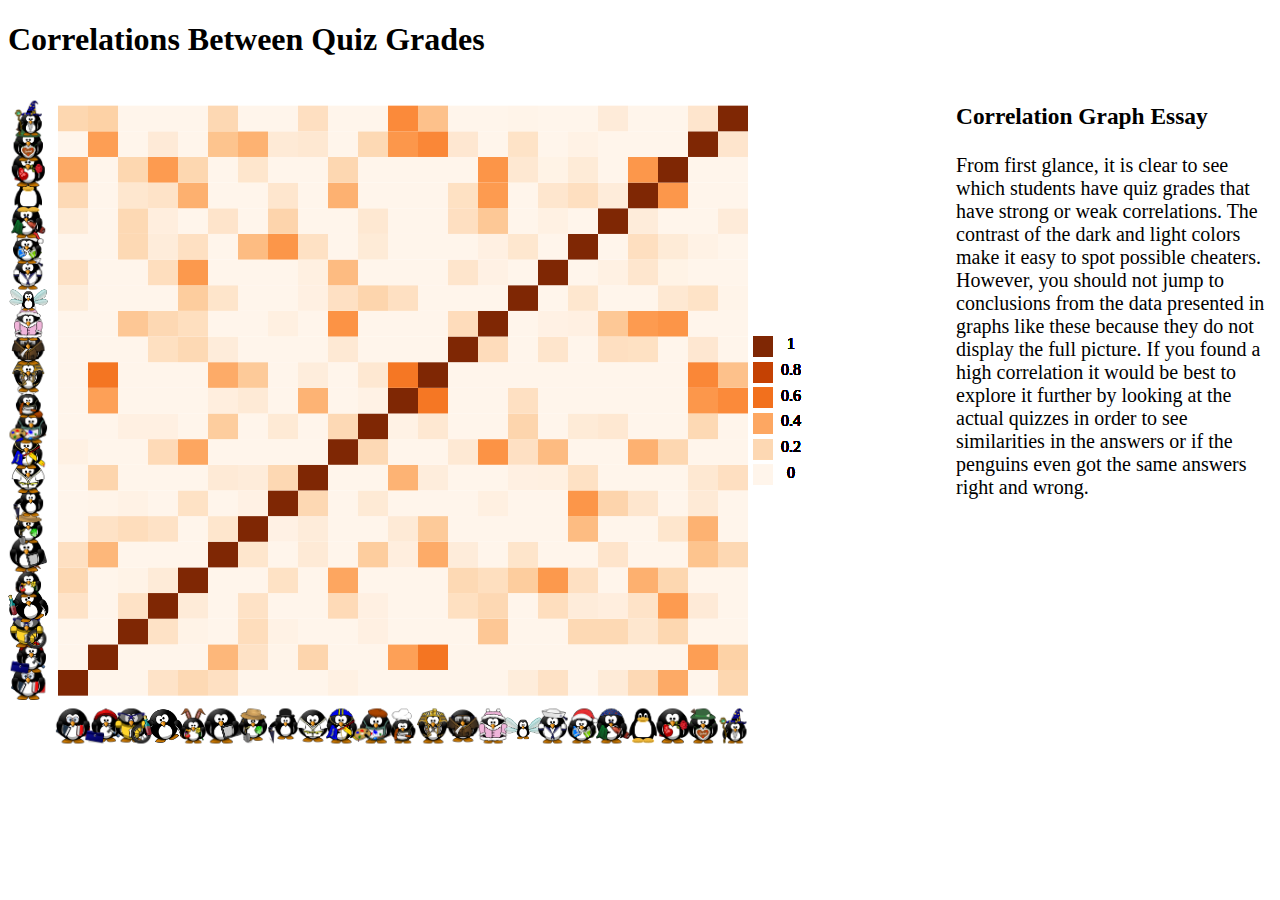
<file: index.html>
<!DOCTYPE html>
<html lang="en" dir="ltr">
  <head>
    <meta charset="utf-8">
    <title>Correlations</title>
<script type="text/javascript" src="d3.js">

</script>
<link rel="stylesheet" href="style.css">
  </head>
  <body>
    <h1>Correlations Between Quiz Grades</h1>
<svg>

</svg>
<div class="div">
  <h3>Correlation Graph Essay</h3>
  <p>From first glance, it is clear to see which students have quiz
    grades that have strong or weak correlations. The contrast
    of the dark and light colors make it easy to spot possible
    cheaters. However, you should not jump to conclusions
    from the data presented in graphs like these because they
    do not display the full picture. If you found a high correlation
    it would be best to explore it further by looking at
    the actual quizzes in order to see similarities in
    the answers or if the penguins even got the same answers
    right and wrong.

  </p>
</div>

    <script type="text/javascript" src="script.js"></script>
  </body>
</html>
</file>
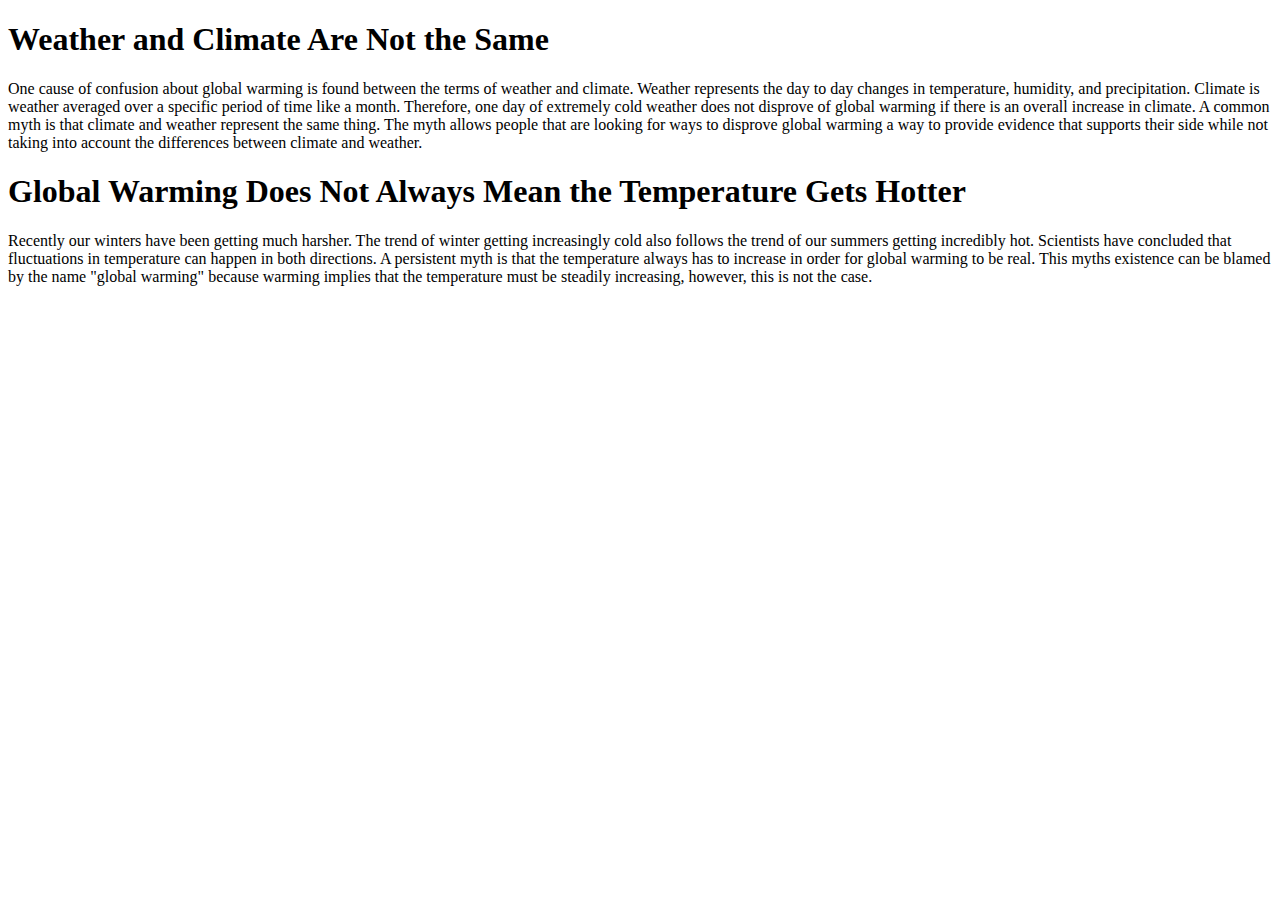
<file: Debunker.html>
<!DOCTYPE html>
<html lang="en" dir="ltr">
  <head>
    <meta charset="utf-8">
    <title>A Climate of Confusion</title>
  </head>
  <body>
    <h1>Weather and Climate Are Not the Same</h1>
<p>One cause of confusion about global warming
is found between the terms of weather and climate. Weather represents
the day to day changes in temperature, humidity, and precipitation. Climate is weather averaged
over a specific period of time like a month. Therefore, one day of extremely cold weather
does not disprove of global warming if there is an overall increase in climate. A common myth is that climate
and weather represent the same
thing. The myth allows people that are looking for ways to disprove global warming a way to provide evidence
that supports their side while not taking into account the differences between climate and weather.</p>
<h1>Global Warming Does Not Always Mean the Temperature Gets Hotter</h1>
<p>Recently our winters have been getting much harsher. The trend of winter getting increasingly cold also follows
the trend of our summers getting incredibly hot. Scientists have concluded that fluctuations
in temperature can happen in both directions. A persistent myth is that the temperature always 
has to increase in order for global warming to be real. This myths existence can be blamed by the name
"global warming" because warming implies that the temperature must be steadily increasing, however, this is
not the case. </p>

  </body>
</html>
</file>
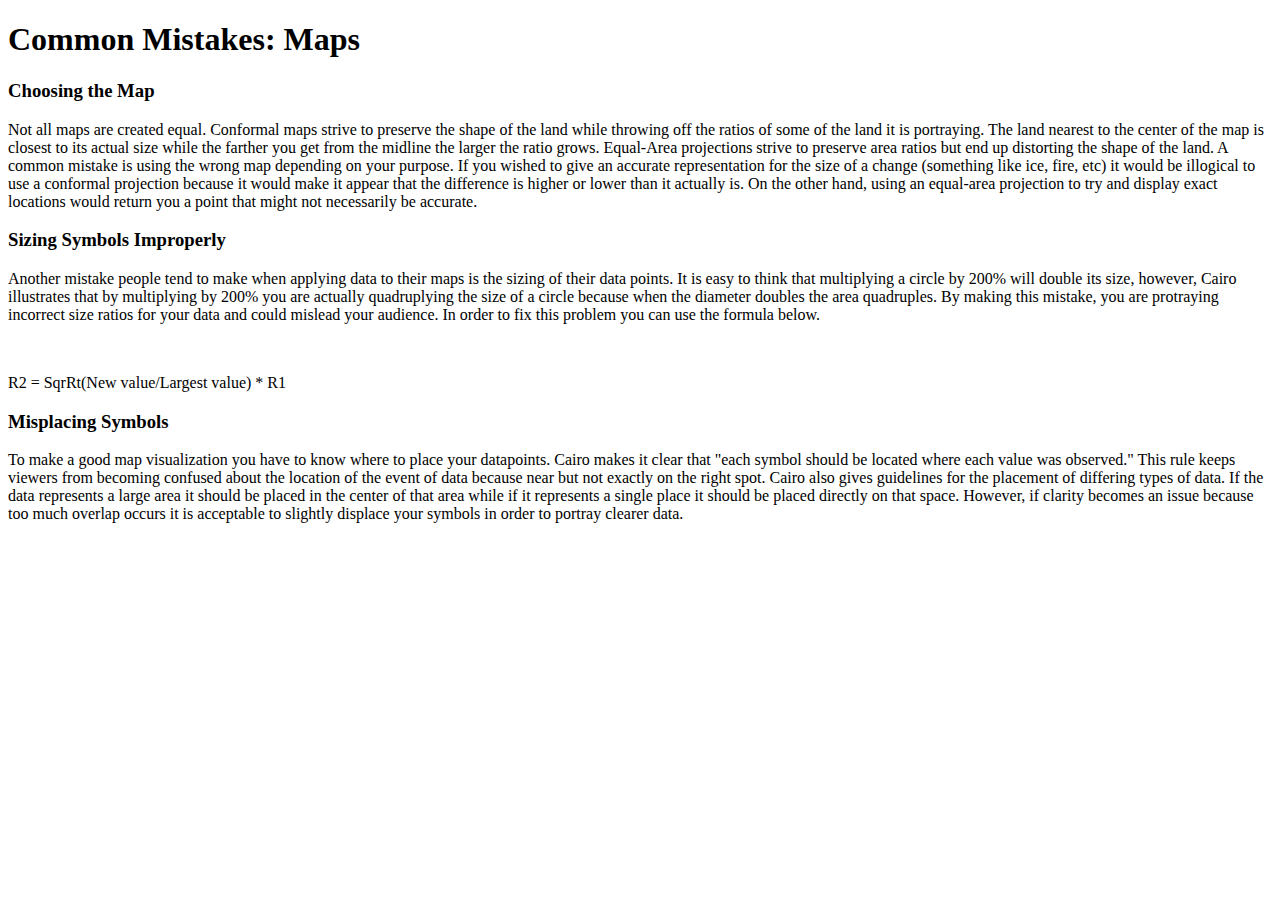
<file: maps.html>
<!DOCTYPE html>
<html lang="en" dir="ltr">
  <head>
    <meta charset="utf-8">
    <title>Maps</title>
  </head>
  <body>
      <h1>Common Mistakes: Maps</h1>
      <h3>Choosing the Map</h3>
      <p>Not all maps are created equal. Conformal maps strive
      to preserve the shape of the land while throwing off
    the ratios of some of the land it is portraying. The
  land nearest to the center of the map is closest to
its actual size while the farther you get from the midline the
larger the ratio grows. Equal-Area projections strive
to preserve area ratios but end up distorting the shape of the land.
A common mistake is using the wrong map depending on your purpose.
If you wished to give an accurate representation for the size
of a change (something like ice, fire, etc) it would be illogical to
use a conformal projection because it would make it appear that
the difference is higher or lower than it actually is. On the other hand,
using an equal-area projection to try and display exact locations
would return you a point that might not necessarily be accurate. </p>
      <h3>Sizing Symbols Improperly</h3>
      <p>Another mistake people tend to make when applying
      data to their maps is the sizing of their data points.
  It is easy to think that multiplying a circle by 200% will
double its size, however, Cairo illustrates that by multiplying
by 200% you are actually quadruplying the size of a circle
because when the diameter doubles the area quadruples. By making this mistake,
you are protraying incorrect size ratios for your data and could mislead your audience.
In order to fix this problem you can use the formula below.</p>
<br>
<p>R2 = SqrRt(New value/Largest value) * R1</p>
      <h3>Misplacing Symbols</h3>
      <p>To make a good map visualization you have to know
      where to place your datapoints. Cairo makes it clear
    that "each symbol should be located where each value was observed."
  This rule keeps viewers from becoming confused about
the location of the event of data because near but not
exactly on the right spot. Cairo also gives guidelines for the
placement of differing types of data. If the data represents
a large area it should be placed in the center of that area
while if it represents a single place it should be placed
directly on that space. However, if clarity becomes an issue because
too much overlap occurs it is acceptable to slightly
displace your symbols in order to portray clearer data.</p>
  </body>
</html>
</file>
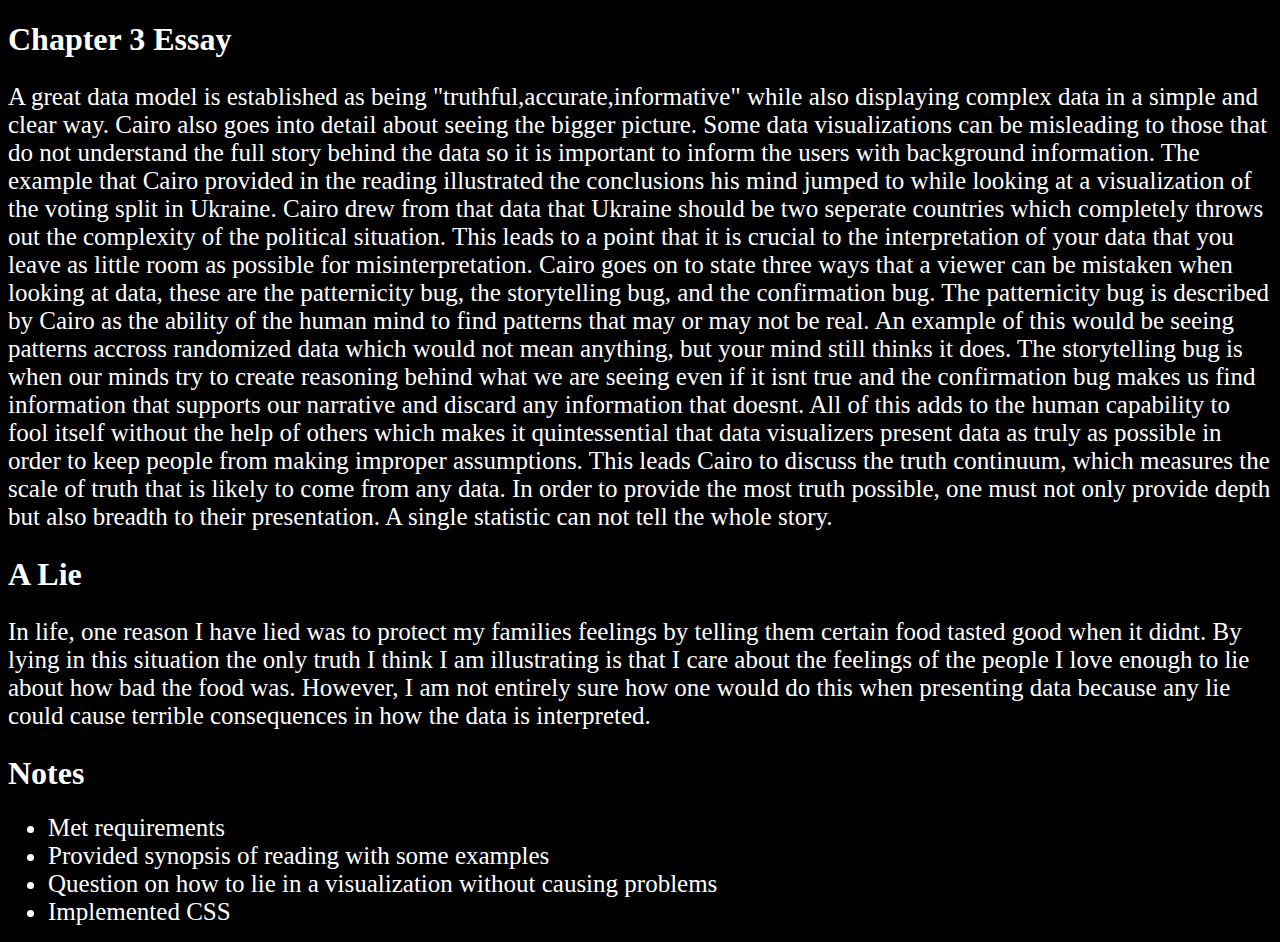
<file: truth.html>
<!DOCTYPE html>
<html lang="en" dir="ltr">
  <head>
    <meta charset="utf-8">
    <title>ThE tRUtH</title>
    <style media="screen">
      body{
        background-color: black;
      }
      h1{
        color: white;
      }
      p{
        color: white;
        font-size: 25px;
      }
      li{
        color: white;
        font-size: 25px;
      }
    </style>
  </head>
  <body>
<h1>Chapter 3 Essay</h1>
<p>A great data model is established as being
  "truthful,accurate,informative" while also displaying complex
  data in a simple and clear way. Cairo also goes into detail
  about seeing the bigger picture. Some data visualizations
  can be misleading to those that do not understand the full
  story behind the data so it is important to inform the users
  with background information. The example that Cairo provided
  in the reading illustrated the conclusions his mind jumped
  to while looking at a visualization of the voting
  split in Ukraine. Cairo drew from that data that Ukraine should
  be two seperate countries which completely throws out
  the complexity of the political situation. This leads
  to a point that it is crucial to the interpretation of
  your data that you leave as little room as possible
  for misinterpretation. Cairo goes on to state three ways
  that a viewer can be mistaken when looking at data, these
  are the patternicity bug, the storytelling bug, and the confirmation bug.
  The patternicity bug is described by Cairo as the ability
  of the human mind to find patterns that may or may not
  be real. An example of this would be seeing patterns accross
  randomized data which would not mean anything, but your mind still thinks it does.
  The storytelling bug is when our minds try to create reasoning behind what we are
  seeing even if it isnt true and the confirmation bug makes us find information that
  supports our narrative and discard any information that doesnt. All of this adds to
  the human capability to fool itself without the help of others which makes it quintessential that
  data visualizers present data as truly as possible in order to keep people from making improper
  assumptions. This leads Cairo to discuss the truth continuum, which measures the scale of truth
  that is likely to come from any data. In order to provide the most truth possible, one must
  not only provide depth but also breadth to their presentation. A single statistic can not tell
  the whole story.
</p>
<h1>A Lie</h1>
<p>
  In life, one reason I have lied was to protect my families feelings by telling them
  certain food tasted good when it didnt.
By lying in this situation the only truth I think I am illustrating is that I care about the
feelings of the people I love enough to lie about how bad the food was.
 However, I am not entirely sure how one would do this
when presenting data because any lie could cause terrible consequences in how
the data is interpreted.
</p>
<h1>Notes</h1>
<ul>
  <li>Met requirements</li>
  <li>Provided synopsis of reading with some examples</li>
  <li>Question on how to lie in a visualization without causing problems</li>
  <li>Implemented CSS</li>
</ul>
  </body>
</html>
</file>
<file: style.css>
.hidden{
  opacity: 0;
}
div{
  font-size: 20px;
  width: 25%;
  float: right;
</file>
